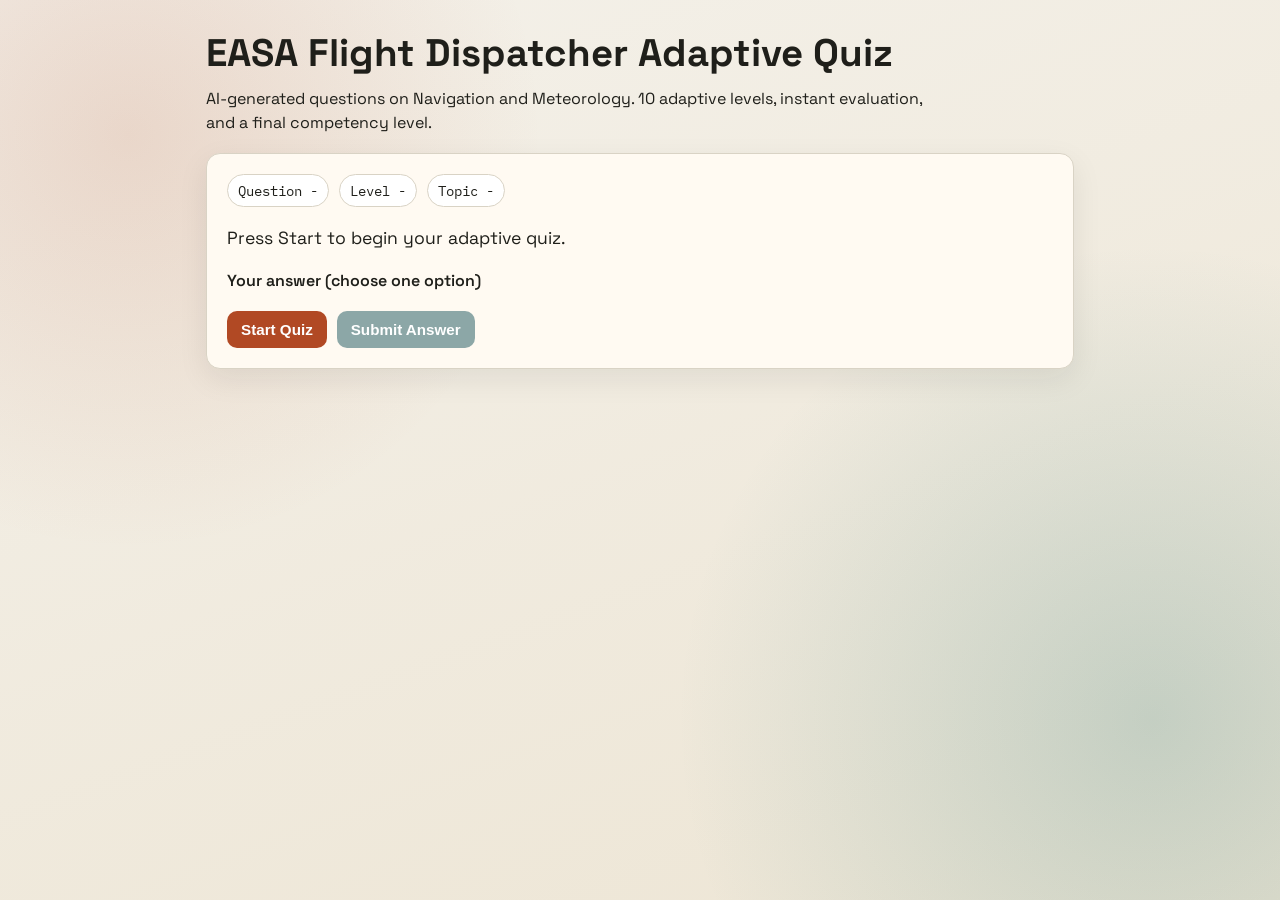
<file: public/index.html>
<!doctype html>
<html lang="en">
  <head>
    <meta charset="UTF-8" />
    <meta name="viewport" content="width=device-width, initial-scale=1.0" />
    <title>EASA Adaptive Quiz</title>
    <link rel="preconnect" href="https://fonts.googleapis.com" />
    <link rel="preconnect" href="https://fonts.gstatic.com" crossorigin />
    <link
      href="https://fonts.googleapis.com/css2?family=Space+Grotesk:wght@400;500;700&family=IBM+Plex+Mono:wght@400;500&display=swap"
      rel="stylesheet"
    />
    <link rel="stylesheet" href="styles.css" />
  </head>
  <body>
    <main class="app-shell">
      <header class="hero">
        <h1>EASA Flight Dispatcher Adaptive Quiz</h1>
        <p>
          AI-generated questions on Navigation and Meteorology. 10 adaptive levels, instant evaluation,
          and a final competency level.
        </p>
      </header>

      <section class="panel" id="quiz-panel">
        <div class="meta-row">
          <span id="question-count">Question -</span>
          <span id="level-badge">Level -</span>
          <span id="topic-badge">Topic -</span>
        </div>

        <p id="question-text" class="question-text">Press Start to begin your adaptive quiz.</p>

        <form id="answer-form">
          <label>Your answer (choose one option)</label>
          <div id="options-container" class="options-grid"></div>
          <div class="button-row">
            <button id="start-btn" type="button">Start Quiz</button>
            <button id="submit-btn" type="submit" disabled>Submit Answer</button>
            <button id="next-btn" type="button" class="hidden" disabled>Next Question</button>
          </div>
        </form>

        <div id="feedback" class="feedback hidden"></div>
        <div id="final-result" class="final hidden"></div>
      </section>
    </main>

    <script src="app.js"></script>
  </body>
</html>
</file>
<file: public/styles.css>
:root {
  --bg: #f4f1ea;
  --card: #fffaf2;
  --ink: #1f1f1a;
  --accent: #1d6e6e;
  --accent-2: #b14924;
  --ok: #166534;
  --bad: #9f1239;
  --line: #d9d3c5;
}

* {
  box-sizing: border-box;
}

body {
  margin: 0;
  font-family: "Space Grotesk", sans-serif;
  color: var(--ink);
  background:
    radial-gradient(circle at 10% 15%, rgba(177, 73, 36, 0.15), transparent 30%),
    radial-gradient(circle at 90% 80%, rgba(29, 110, 110, 0.2), transparent 35%),
    linear-gradient(160deg, #f4f1ea 0%, #ede5d4 100%);
  min-height: 100vh;
}

.app-shell {
  max-width: 900px;
  margin: 0 auto;
  padding: 28px 16px 48px;
}

.hero h1 {
  margin: 0;
  font-size: clamp(1.6rem, 3.5vw, 2.4rem);
}

.hero p {
  margin-top: 10px;
  line-height: 1.5;
  max-width: 740px;
}

.panel {
  margin-top: 18px;
  background: var(--card);
  border: 1px solid var(--line);
  border-radius: 14px;
  padding: 20px;
  box-shadow: 0 10px 30px rgba(31, 31, 26, 0.08);
}

.meta-row {
  display: flex;
  flex-wrap: wrap;
  gap: 10px;
  font-family: "IBM Plex Mono", monospace;
  font-size: 0.9rem;
}

.meta-row span {
  border: 1px solid var(--line);
  border-radius: 999px;
  padding: 6px 10px;
  background: #fff;
}

.question-text {
  font-size: 1.1rem;
  line-height: 1.55;
  margin: 18px 0;
}

label {
  display: block;
  font-weight: 600;
  margin-bottom: 8px;
}

.options-grid {
  display: grid;
  gap: 10px;
}

.option-item {
  border: 1px solid var(--line);
  border-radius: 10px;
  background: #fff;
  padding: 10px 12px;
  display: flex;
  align-items: flex-start;
  gap: 10px;
}

.option-item input[type="radio"] {
  margin-top: 2px;
}

.option-item span {
  line-height: 1.4;
}

.option-item:has(input[type="radio"]:checked) {
  border-color: var(--accent);
  background: #eef8f8;
}

textarea {
  width: 100%;
  border: 1px solid var(--line);
  border-radius: 10px;
  padding: 12px;
  font-family: inherit;
  font-size: 1rem;
  resize: vertical;
  background: #fff;
}

textarea:focus {
  outline: 2px solid color-mix(in srgb, var(--accent) 35%, white);
  border-color: var(--accent);
}

.button-row {
  margin-top: 12px;
  display: flex;
  gap: 10px;
  flex-wrap: wrap;
}

button {
  border: none;
  border-radius: 10px;
  padding: 10px 14px;
  font-size: 0.95rem;
  font-weight: 600;
  cursor: pointer;
}

#start-btn {
  background: var(--accent-2);
  color: #fff;
}

#submit-btn {
  background: var(--accent);
  color: #fff;
}

#next-btn {
  background: #2f4f6f;
  color: #fff;
}

#submit-btn:disabled {
  background: #8ca7a7;
  cursor: not-allowed;
}

#next-btn:disabled {
  background: #95a4b3;
  cursor: not-allowed;
}

.feedback,
.final {
  margin-top: 16px;
  border-radius: 10px;
  padding: 12px;
  border: 1px solid var(--line);
  background: #fff;
  animation: fadeIn 220ms ease-out;
}

.feedback.correct {
  border-color: #86efac;
  background: #f0fdf4;
}

.feedback.incorrect {
  border-color: #fda4af;
  background: #fff1f2;
}

.feedback strong.correct {
  color: var(--ok);
}

.feedback strong.incorrect {
  color: var(--bad);
}

.hidden {
  display: none;
}

@keyframes fadeIn {
  from {
    opacity: 0;
    transform: translateY(4px);
  }
  to {
    opacity: 1;
    transform: translateY(0);
  }
}

@media (max-width: 600px) {
  .panel {
    padding: 16px;
  }

  .question-text {
    font-size: 1rem;
  }
}
</file>
